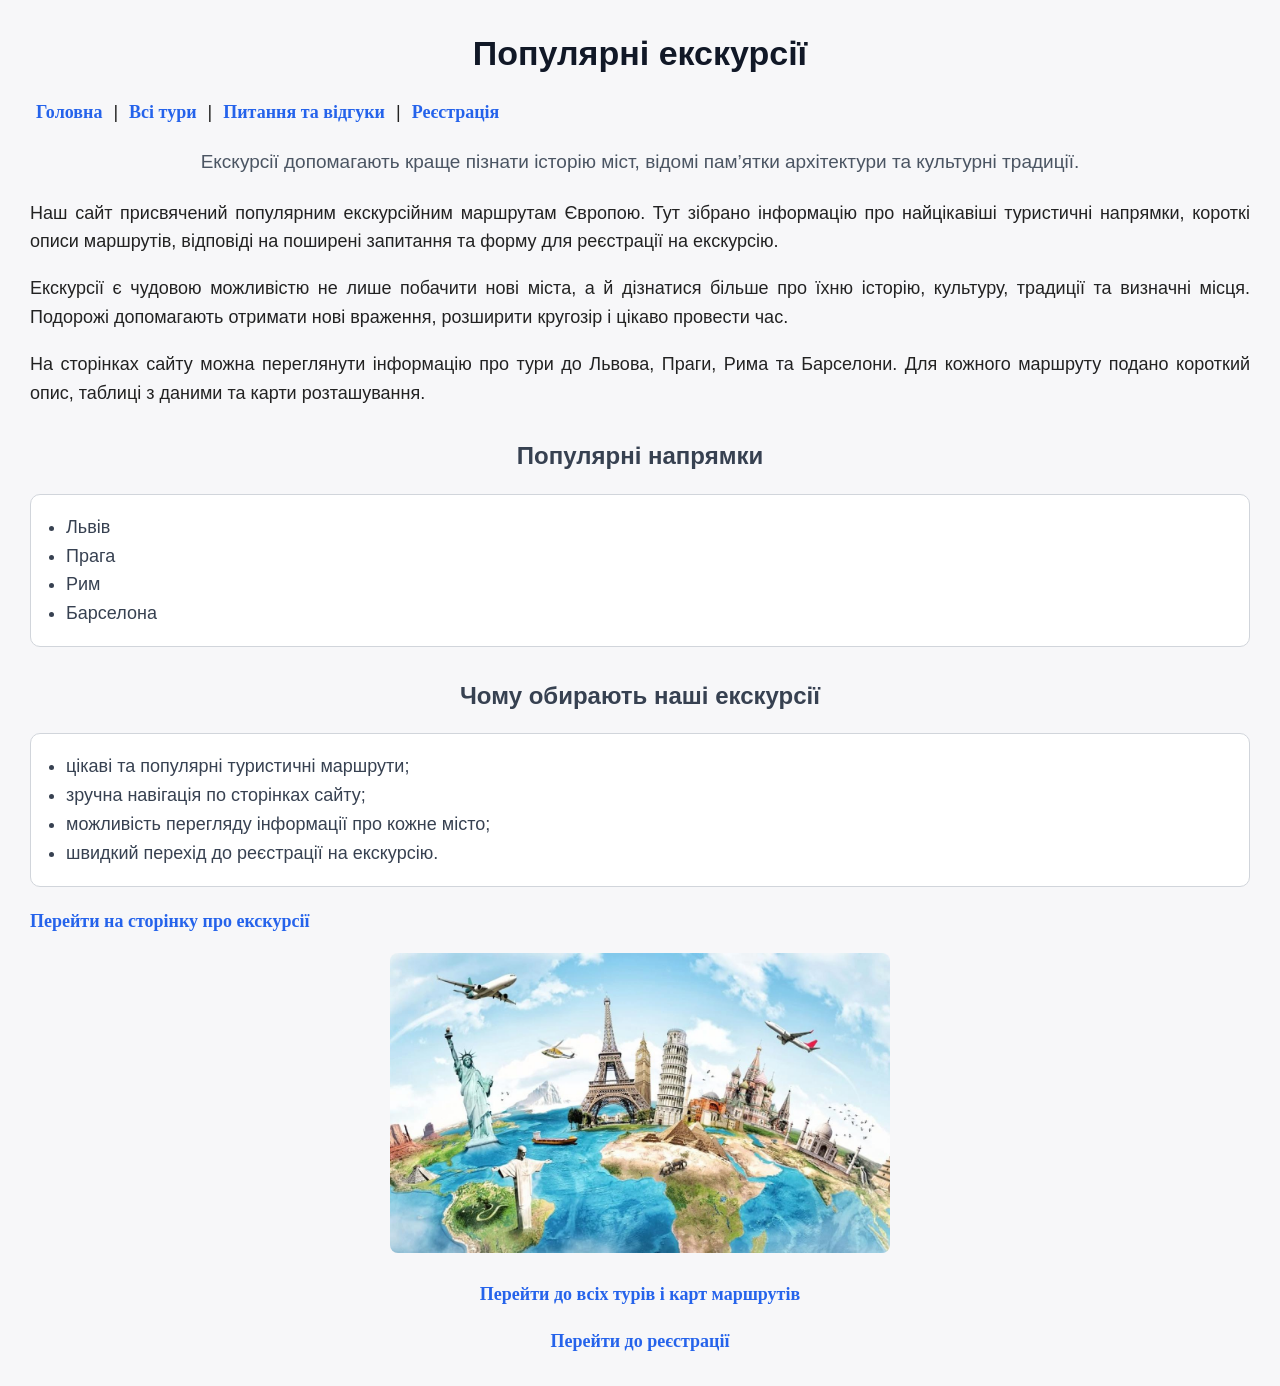
<file: index.html>
<!DOCTYPE html>
<html lang="uk">
<head>
    <meta charset="UTF-8">
    <meta name="viewport" content="width=device-width, initial-scale=1.0">
    <meta name="author" content="Рева Дарина ІА-43">
    <title>Екскурсії</title>
    <link rel="stylesheet" type="text/css" href="style.css">
    <style>
        a {
            color: red;
        }
    </style>
</head>
<body>
    <h1 id="main-title">Популярні екскурсії</h1>
    <p>
    <a href="index.html" class="menu-link">Головна</a> |
    <a href="tours.html" class="menu-link">Всі тури</a> |
    <a href="faq.html" class="menu-link">Питання та відгуки</a> |
    <a href="register.html" class="menu-link">Реєстрація</a>
    </p>
    
    <p class="unique-paragraph" style="text-align: center;">
        Екскурсії допомагають краще пізнати історію міст, відомі пам’ятки архітектури та культурні традиції.
    </p>

    <p>
        Наш сайт присвячений популярним екскурсійним маршрутам Європою. Тут зібрано інформацію про найцікавіші туристичні напрямки, короткі описи маршрутів, відповіді на поширені запитання та форму для реєстрації на екскурсію.
    </p>

    <p>
        Екскурсії є чудовою можливістю не лише побачити нові міста, а й дізнатися більше про їхню історію, культуру, традиції та визначні місця. Подорожі допомагають отримати нові враження, розширити кругозір і цікаво провести час.
    </p>

    <p>
        На сторінках сайту можна переглянути інформацію про тури до Львова, Праги, Рима та Барселони. Для кожного маршруту подано короткий опис, таблиці з даними та карти розташування.
    </p>
    
    <h2>Популярні напрямки</h2>

    <ul>
       <li>Львів</li>
       <li>Прага</li>
       <li>Рим</li>
       <li>Барселона</li>
    </ul>

    <h2>Чому обирають наші екскурсії</h2>

    <ul>
        <li>цікаві та популярні туристичні маршрути;</li>
        <li>зручна навігація по сторінках сайту;</li>
        <li>можливість перегляду інформації про кожне місто;</li>
        <li>швидкий перехід до реєстрації на екскурсію.</li>
    </ul>
    
    <p>
    <a href="https://uk.wikipedia.org/wiki/Екскурсія" target="_blank">
    Перейти на сторінку про екскурсії
    </a>
    </p>
    
    <p style="text-align: center;">
        <img src="images/travel.jpeg" width="500" height="300" alt="Подорожі Європою">
    </p>

    <p style="text-align: center;">
        <a href="tours.html">Перейти до всіх турів і карт маршрутів</a>
    </p>

    <p style="text-align: center;">
        <a href="register.html">Перейти до реєстрації</a>
    </p>
        
</body>
</html>
</file>
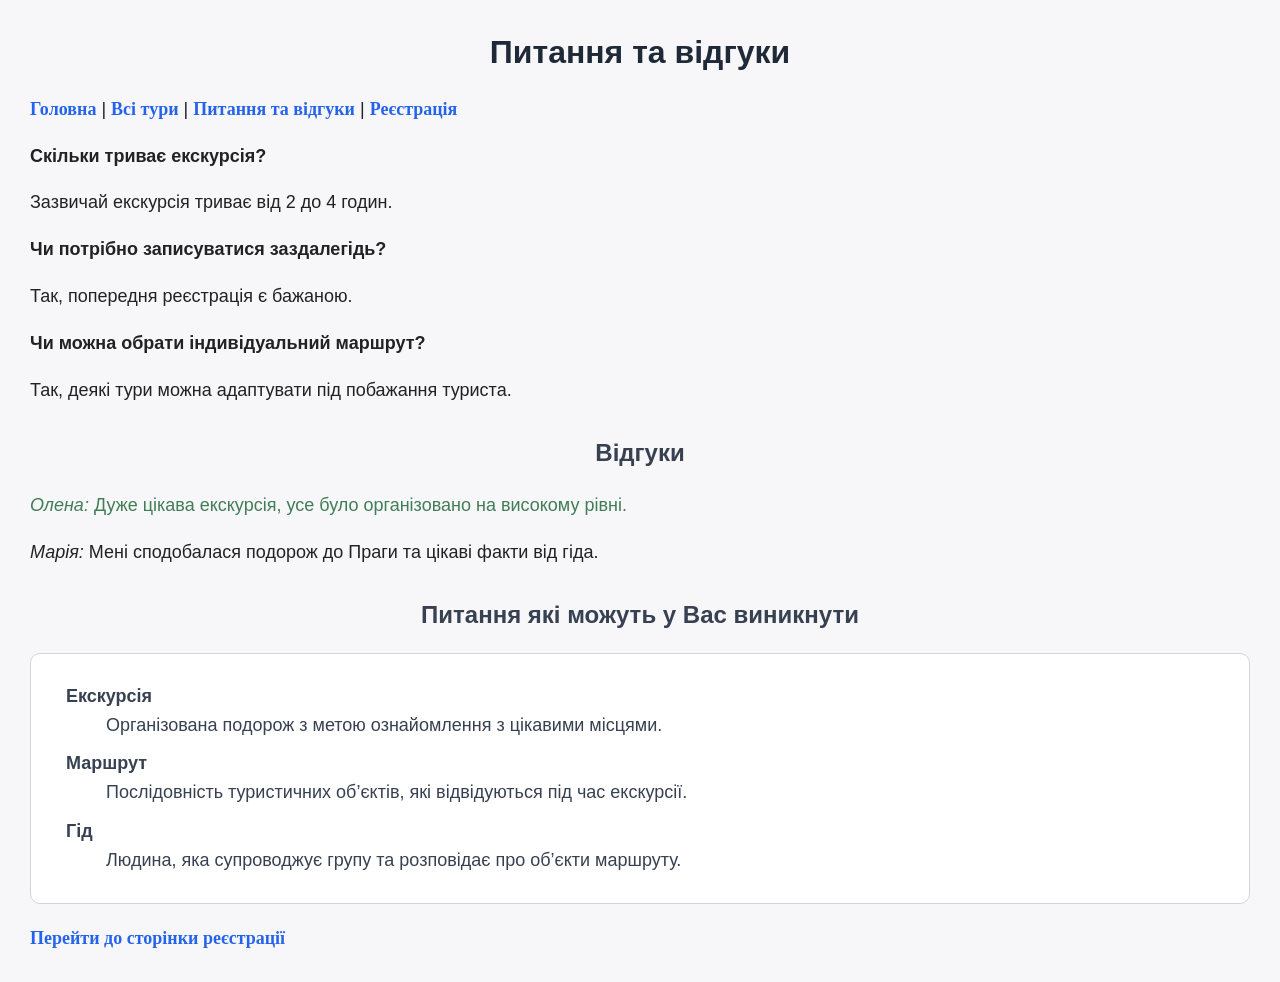
<file: faq.html>
<!DOCTYPE html>
<html lang="uk">
<head>
    <meta charset="UTF-8">
    <meta name="viewport" content="width=device-width, initial-scale=1.0">
    <meta name="author" content="Рева Дарина ІА-43">
    <title>Питання та відгуки</title>
    <link rel="stylesheet" type="text/css" href="style.css">
</head>
<body>
    <h1>Питання та відгуки</h1>
    <p>
    <a href="index.html">Головна</a> |
    <a href="tours.html">Всі тури</a> |
    <a href="faq.html">Питання та відгуки</a> |
    <a href="register.html">Реєстрація</a>
    </p>
    
    <p><b>Скільки триває екскурсія?</b></p>
    <p>Зазвичай екскурсія триває від 2 до 4 годин.</p>
    
    <p><b>Чи потрібно записуватися заздалегідь?</b></p>
    <p>Так, попередня реєстрація є бажаною.</p>
    
    <p><b>Чи можна обрати індивідуальний маршрут?</b></p>
    <p>Так, деякі тури можна адаптувати під побажання туриста.</p>
    
    <h2>Відгуки</h2>
    
    <p><i>Олена:</i> Дуже цікава екскурсія, усе було організовано на високому рівні.</p>
    <p><i>Марія:</i> Мені сподобалася подорож до Праги та цікаві факти від гіда.</p>

    <h2>Питання які можуть у Вас виникнути</h2>
    
    <dl>
        <dt>Екскурсія</dt>
        <dd>Організована подорож з метою ознайомлення з цікавими місцями.</dd>
    
        <dt>Маршрут</dt>
        <dd>Послідовність туристичних об’єктів, які відвідуються під час екскурсії.</dd>
    
        <dt>Гід</dt>
        <dd>Людина, яка супроводжує групу та розповідає про об’єкти маршруту.</dd>
    </dl>
        
    <p>
    <a href="register.html">Перейти до сторінки реєстрації</a>
    </p>
    </body>
</html>
</file>
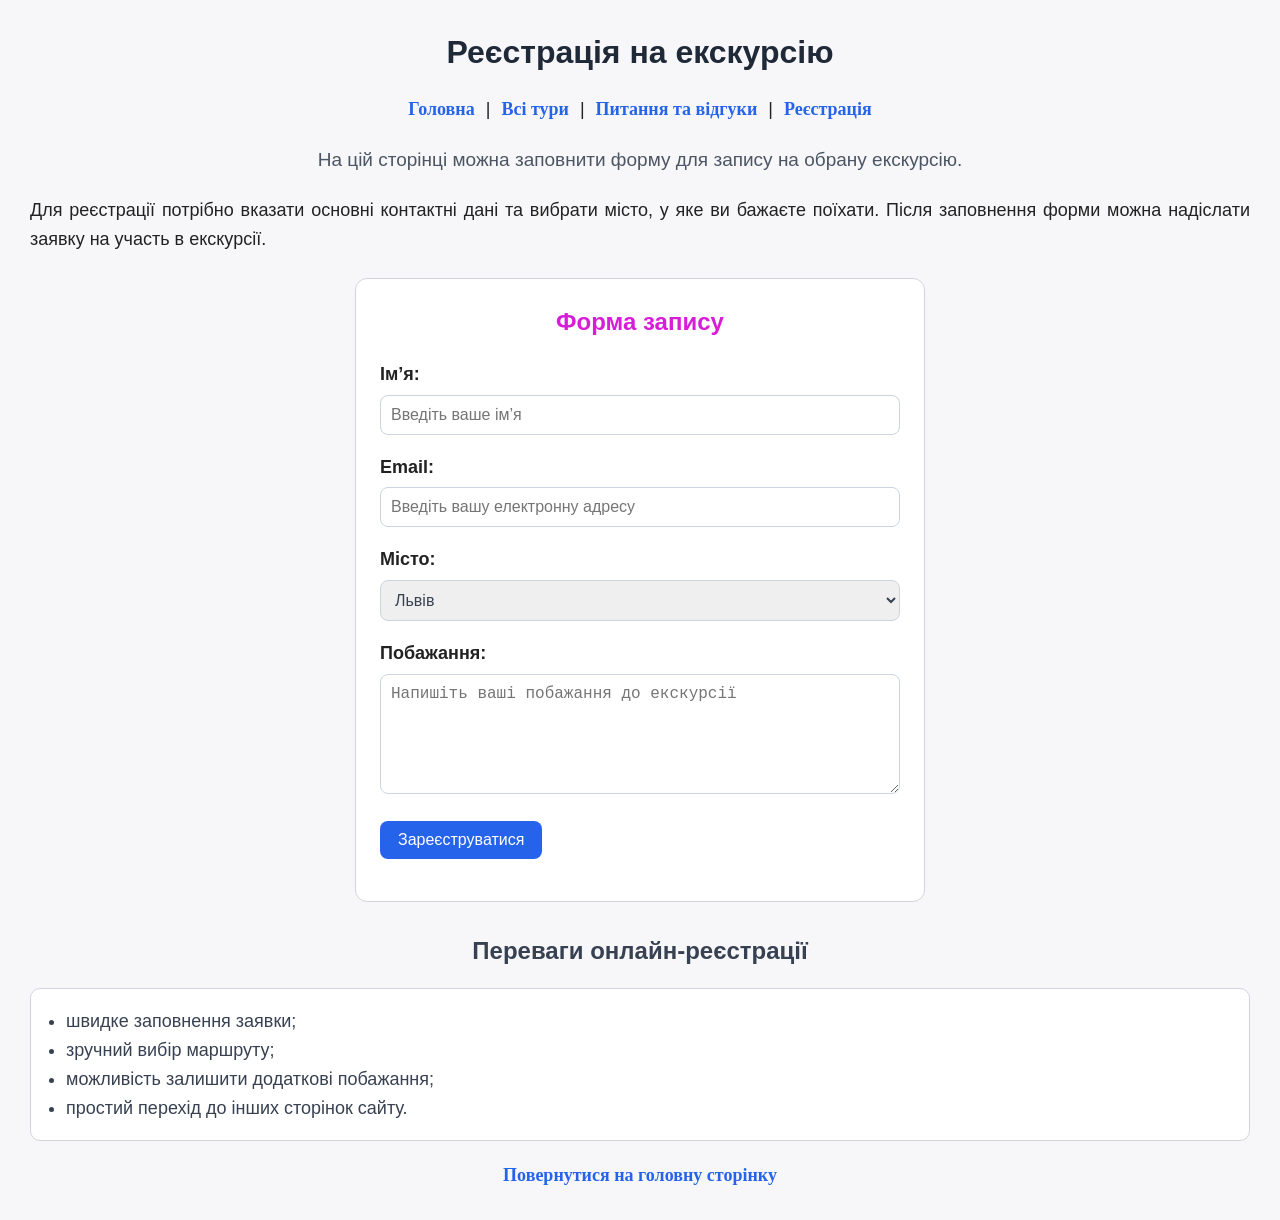
<file: register.html>
<!DOCTYPE html>
<html lang="uk">
<head>
    <meta charset="UTF-8">
    <meta name="viewport" content="width=device-width, initial-scale=1.0">
    <meta name="author" content="Рева Дарина ІА-43">
    <title>Реєстрація</title>
    <link rel="stylesheet" type="text/css" href="style.css">
</head>
<body>
    <h1>Реєстрація на екскурсію</h1>

    <p style="text-align: center;">
        <a href="index.html" class="menu-link">Головна</a> |
        <a href="tours.html" class="menu-link">Всі тури</a> |
        <a href="faq.html" class="menu-link">Питання та відгуки</a> |
        <a href="register.html" class="menu-link">Реєстрація</a>
    </p>

    <p class="unique-paragraph" style="text-align: center;">
        На цій сторінці можна заповнити форму для запису на обрану екскурсію.
    </p>

    <p>
        Для реєстрації потрібно вказати основні контактні дані та вибрати місто, у яке ви бажаєте поїхати. Після заповнення форми можна надіслати заявку на участь в екскурсії.
    </p>

    <div class="form-card">
        <h2>Форма запису</h2>

        <form>
            <p>
                <label for="name"><b>Ім’я:</b></label><br>
                <input type="text" id="name" name="name" placeholder="Введіть ваше ім’я">
            </p>

            <p>
                <label for="email"><b>Email:</b></label><br>
                <input type="email" id="email" name="email" placeholder="Введіть вашу електронну адресу">
            </p>

            <p>
                <label for="city"><b>Місто:</b></label><br>
                <select id="city" name="city">
                    <option>Львів</option>
                    <option>Прага</option>
                    <option>Рим</option>
                    <option>Барселона</option>
                </select>
            </p>

            <p>
                <label for="comment"><b>Побажання:</b></label><br>
                <textarea id="comment" name="comment" rows="5" placeholder="Напишіть ваші побажання до екскурсії"></textarea>
            </p>

            <p>
                <input type="submit" value="Зареєструватися">
            </p>
        </form>
    </div>

    <h2>Переваги онлайн-реєстрації</h2>

    <ul>
        <li>швидке заповнення заявки;</li>
        <li>зручний вибір маршруту;</li>
        <li>можливість залишити додаткові побажання;</li>
        <li>простий перехід до інших сторінок сайту.</li>
    </ul>

    <p style="text-align: center;">
        <a href="index.html">Повернутися на головну сторінку</a>
    </p>
</body>
</html>
</file>
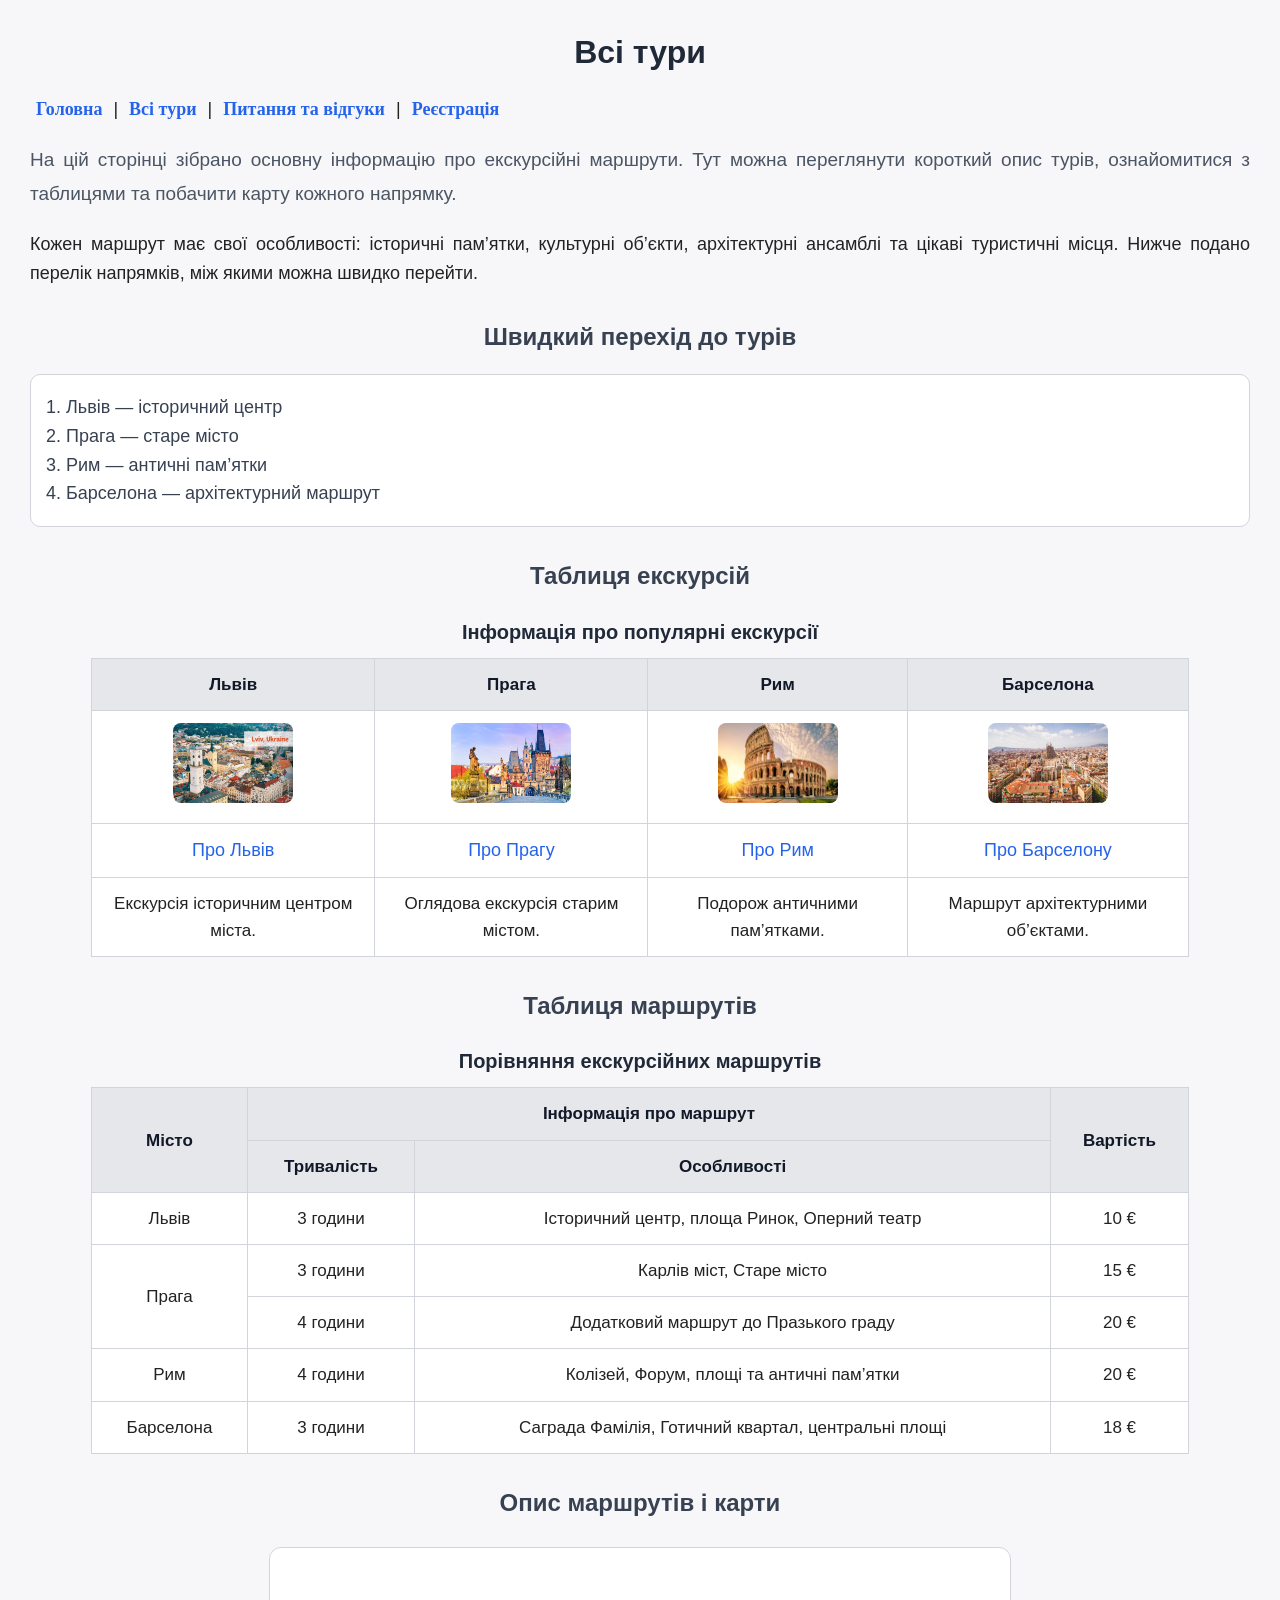
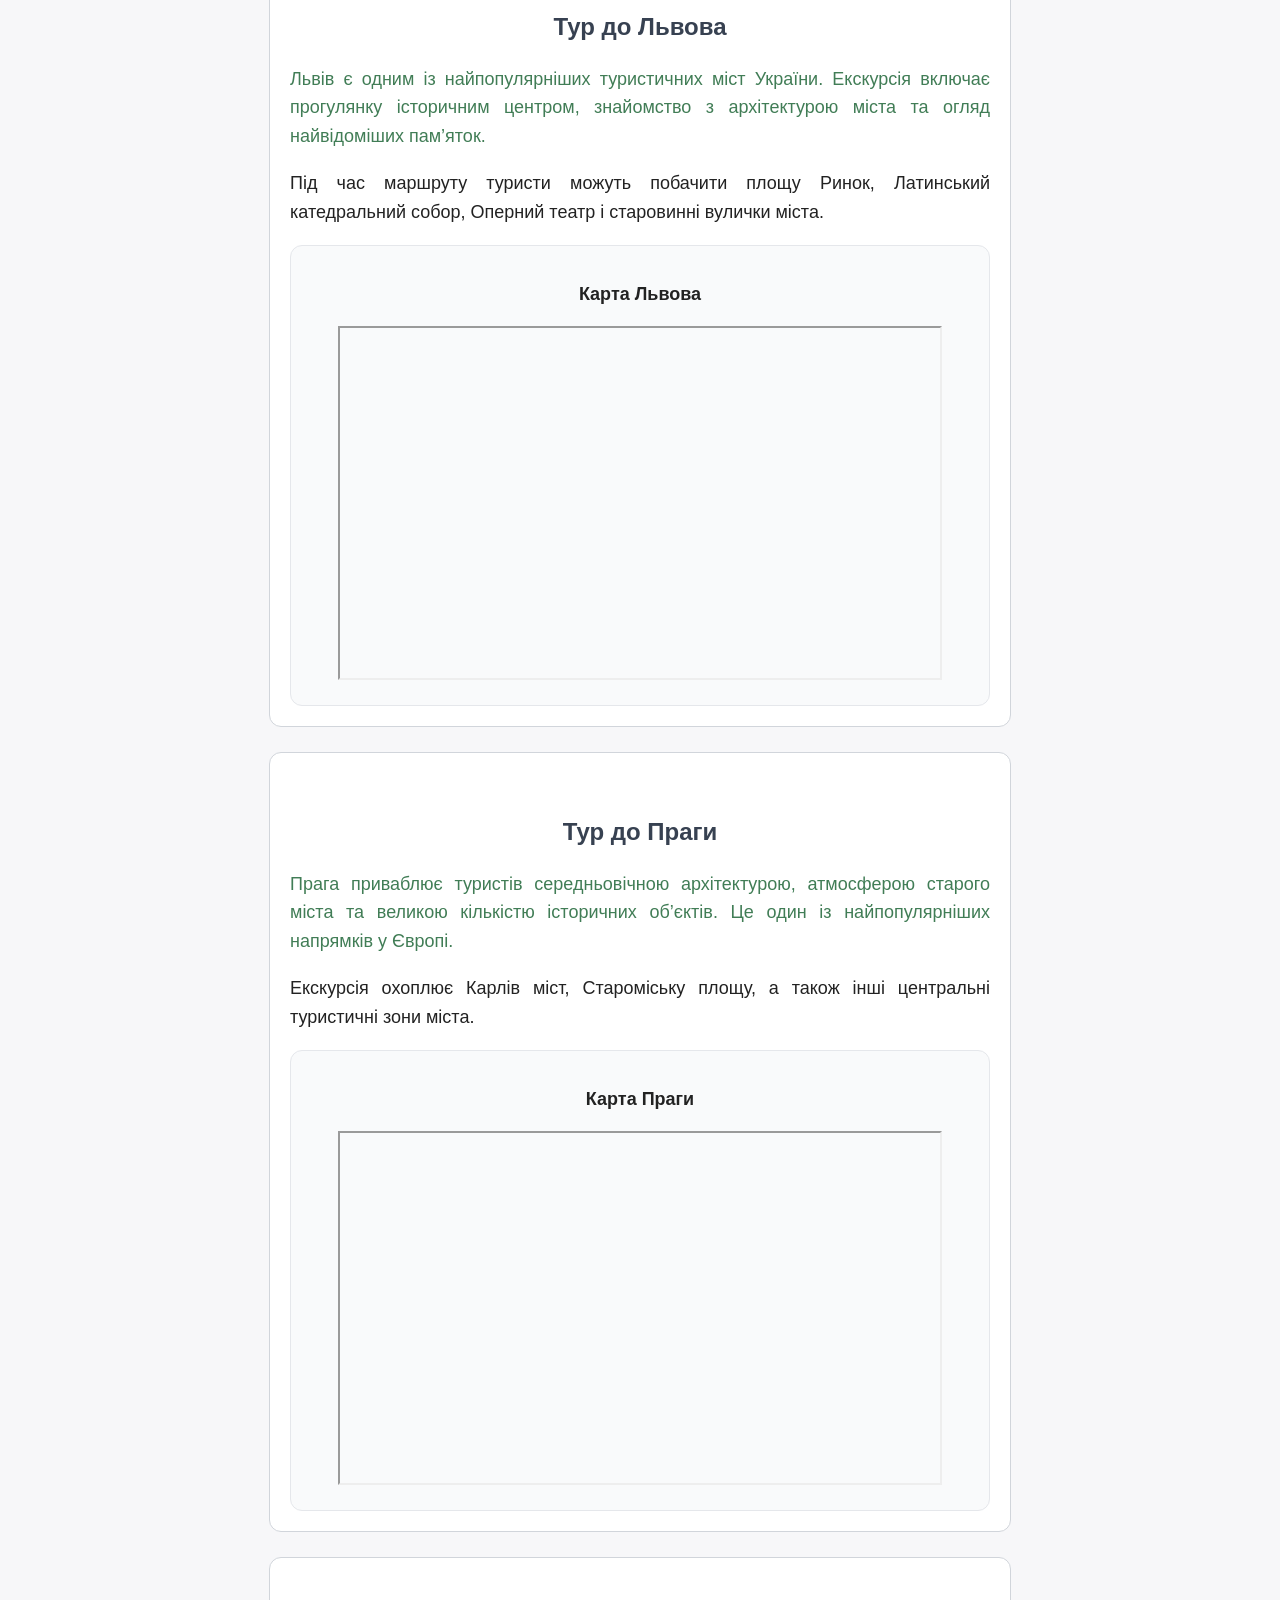
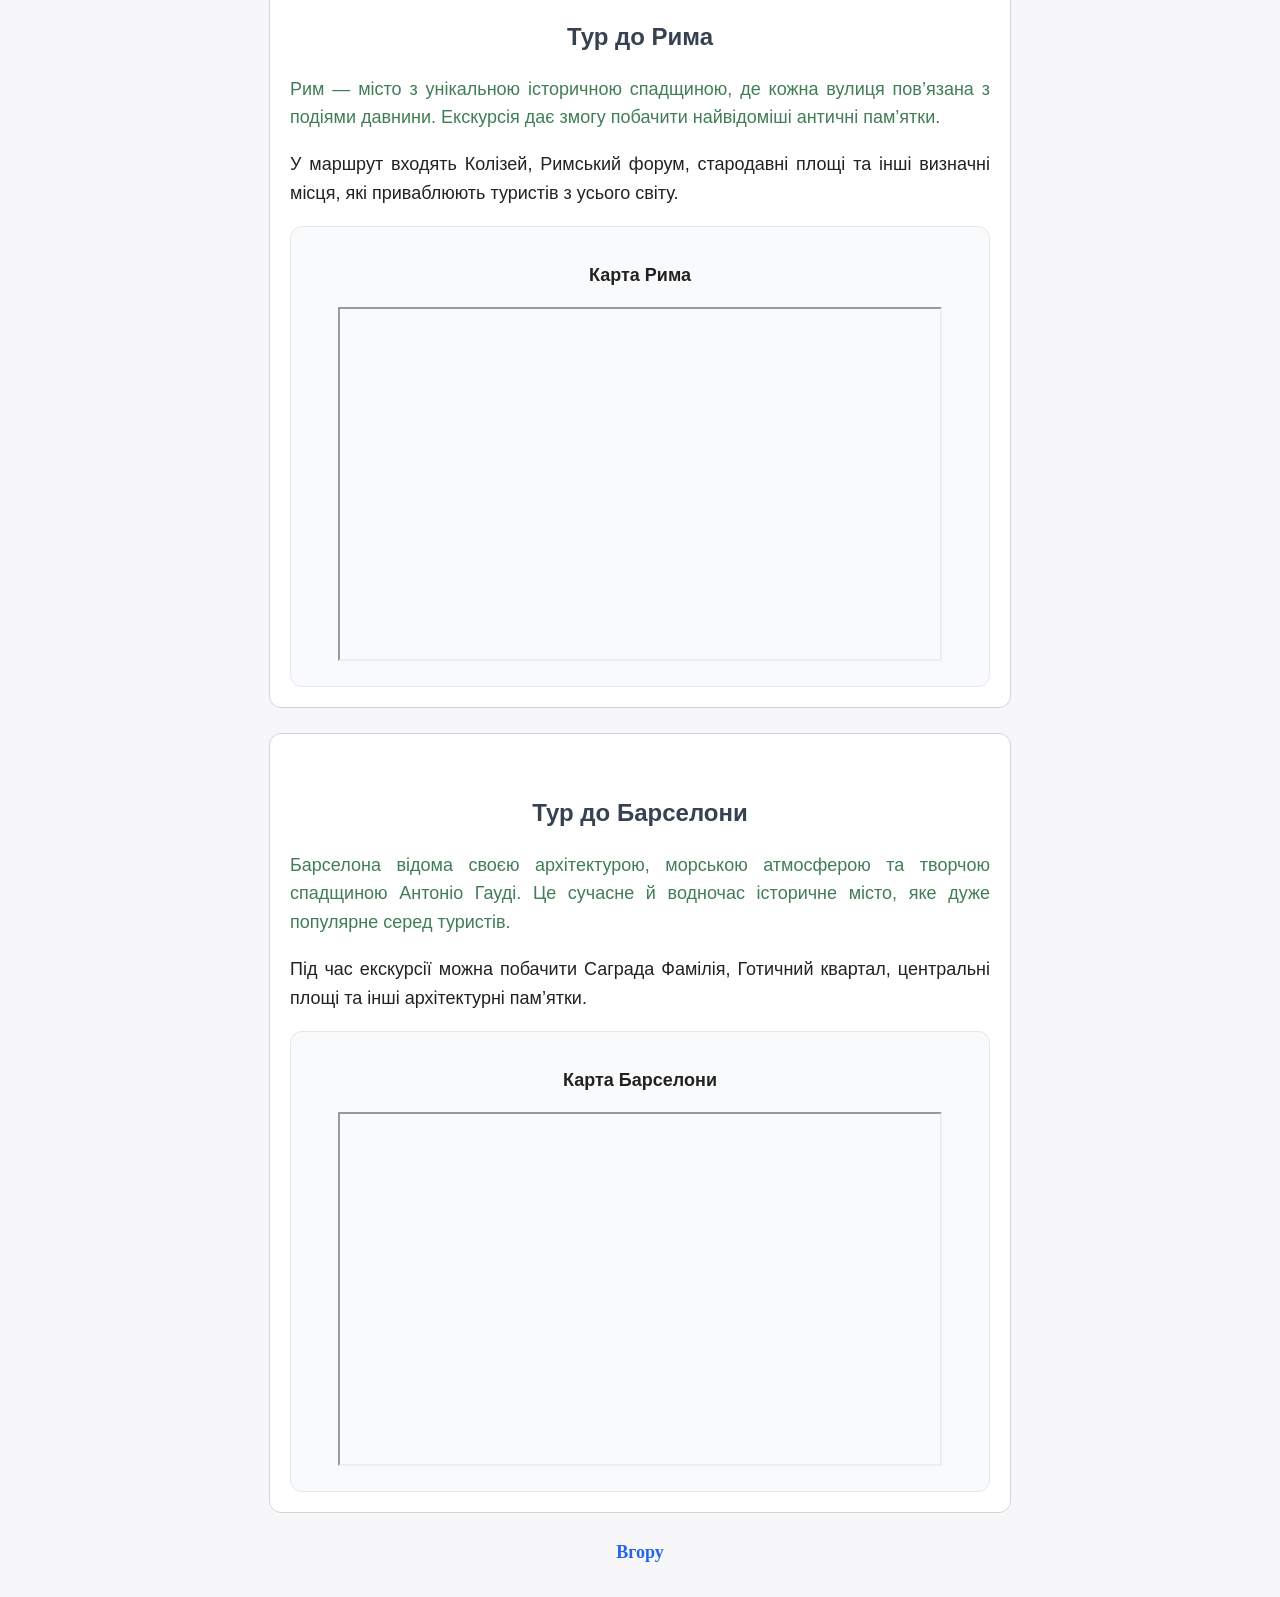
<file: tours.html>
<!DOCTYPE html>
<html lang="uk">
<head>
    <meta charset="UTF-8">
    <meta name="viewport" content="width=device-width, initial-scale=1.0">
    <meta name="author" content="Рева Дарина ІА-43">
    <title>Всі тури</title>
    <link rel="stylesheet" type="text/css" href="style.css">
</head>
<body>
    <a id="top"></a>

    <h1>Всі тури</h1>

    <p>
    <a href="index.html" class="menu-link">Головна</a> |
    <a href="tours.html" class="menu-link">Всі тури</a> |
    <a href="faq.html" class="menu-link">Питання та відгуки</a> |
    <a href="register.html" class="menu-link">Реєстрація</a>
    </p>
    
    <p class="unique-paragraph">
        На цій сторінці зібрано основну інформацію про екскурсійні маршрути. Тут можна переглянути короткий опис турів, ознайомитися з таблицями та побачити карту кожного напрямку.
    </p>

    <p>
        Кожен маршрут має свої особливості: історичні пам’ятки, культурні об’єкти, архітектурні ансамблі та цікаві туристичні місця. Нижче подано перелік напрямків, між якими можна швидко перейти.
    </p>

    <h2>Швидкий перехід до турів</h2>
    
    <ol>
       <li>Львів — історичний центр</li>
       <li>Прага — старе місто</li>
       <li>Рим — античні пам’ятки</li>
       <li>Барселона — архітектурний маршрут</li>
    </ol>
    
    <h2 id="main-table">Таблиця екскурсій</h2>

    <table>
        <caption><b>Інформація про популярні екскурсії</b></caption>
    
        <tr>
            <th>Львів</th>
            <th>Прага</th>
            <th>Рим</th>
            <th>Барселона</th>
        </tr>
    
        <tr>
                <td><img src="images/lviv.jpeg" width="120" height="80" alt="Львів"></td>
                <td><img src="images/prague.jpg" width="120" height="80" alt="Прага"></td>
                <td><img src="images/rome.jpg" width="120" height="80" alt="Рим"></td>
                <td><img src="images/barcelona.jpeg" width="120" height="80" alt="Барселона"></td>
            </tr>
            <tr>
                <td><a href="https://uk.wikipedia.org/wiki/Львів" target="_blank">Про Львів</a></td>
                <td><a href="https://uk.wikipedia.org/wiki/Прага" target="_blank">Про Прагу</a></td>
                <td><a href="https://uk.wikipedia.org/wiki/Рим" target="_blank">Про Рим</a></td>
                <td><a href="https://uk.wikipedia.org/wiki/Барселона" target="_blank">Про Барселону</a></td>
            </tr>
            <tr>
                <td>Екскурсія історичним центром міста.</td>
                <td>Оглядова екскурсія старим містом.</td>
                <td>Подорож античними пам’ятками.</td>
                <td>Маршрут архітектурними об’єктами.</td>
            </tr>
    </table>

    <h2>Таблиця маршрутів</h2>

    <table cellspacing="6" cellpadding="10">
        <caption><b>Порівняння екскурсійних маршрутів</b></caption>
    
        <colgroup>
            <col span="1">
            <col span="2">
            <col span="1">
        </colgroup>
    
        <tr>
            <th rowspan="2">Місто</th>
            <th colspan="2">Інформація про маршрут</th>
            <th rowspan="2">Вартість</th>
        </tr>
    
        <tr>
            <th>Тривалість</th>
            <th>Особливості</th>
        </tr>
    
        <tr>
            <td>Львів</td>
            <td>3 години</td>
            <td>Історичний центр, площа Ринок, Оперний театр</td>
            <td>10 €</td>
        </tr>
    
        <tr>
            <td rowspan="2">Прага</td>
            <td>3 години</td>
            <td>Карлів міст, Старе місто</td>
            <td>15 €</td>
        </tr>
    
        <tr>
            <td>4 години</td>
            <td>Додатковий маршрут до Празького граду</td>
            <td>20 €</td>
        </tr>
    
        <tr>
            <td>Рим</td>
            <td>4 години</td>
            <td>Колізей, Форум, площі та античні пам’ятки</td>
            <td>20 €</td>
        </tr>

        <tr>
            <td>Барселона</td>
            <td>3 години</td>
            <td>Саграда Фамілія, Готичний квартал, центральні площі</td>
            <td>18 €</td>
        </tr>
    </table>
    <h2>Опис маршрутів і карти</h2>

    <div class="tour-card" id="lviv-tour">
        <h2>Тур до Львова</h2>
        <p>
            Львів є одним із найпопулярніших туристичних міст України. Екскурсія включає прогулянку історичним центром, знайомство з архітектурою міста та огляд найвідоміших пам’яток.
        </p>
        <p>
            Під час маршруту туристи можуть побачити площу Ринок, Латинський катедральний собор, Оперний театр і старовинні вулички міста.
        </p>
        <div class="map-block">
            <p><b>Карта Львова</b></p>
            <iframe
                src="https://www.google.com/maps?q=Львів&hl=uk&output=embed"
                width="600"
                height="350"
                title="Карта Львова">
            </iframe>
        </div>
    </div>

    <div class="tour-card" id="prague-tour">
        <h2>Тур до Праги</h2>
        <p>
            Прага приваблює туристів середньовічною архітектурою, атмосферою старого міста та великою кількістю історичних об’єктів. Це один із найпопулярніших напрямків у Європі.
        </p>
        <p>
            Екскурсія охоплює Карлів міст, Староміську площу, а також інші центральні туристичні зони міста.
        </p>
        <div class="map-block">
            <p><b>Карта Праги</b></p>
            <iframe
                src="https://www.google.com/maps?q=Прага&hl=uk&output=embed"
                width="600"
                height="350"
                title="Карта Праги">
            </iframe>
        </div>
    </div>

    <div class="tour-card" id="rome-tour">
        <h2>Тур до Рима</h2>
        <p>
            Рим — місто з унікальною історичною спадщиною, де кожна вулиця пов’язана з подіями давнини. Екскурсія дає змогу побачити найвідоміші античні пам’ятки.
        </p>
        <p>
            У маршрут входять Колізей, Римський форум, стародавні площі та інші визначні місця, які приваблюють туристів з усього світу.
        </p>
        <div class="map-block">
            <p><b>Карта Рима</b></p>
            <iframe
                src="https://www.google.com/maps?q=Рим&hl=uk&output=embed"
                width="600"
                height="350"
                title="Карта Рима">
            </iframe>
        </div>
    </div>

    <div class="tour-card" id="barcelona-tour">
        <h2>Тур до Барселони</h2>
        <p>
            Барселона відома своєю архітектурою, морською атмосферою та творчою спадщиною Антоніо Гауді. Це сучасне й водночас історичне місто, яке дуже популярне серед туристів.
        </p>
        <p>
            Під час екскурсії можна побачити Саграда Фамілія, Готичний квартал, центральні площі та інші архітектурні пам’ятки.
        </p>
        <div class="map-block">
            <p><b>Карта Барселони</b></p>
            <iframe
                src="https://www.google.com/maps?q=Barcelona,Spain&hl=uk&z=12&output=embed"
                width="600"
                height="350"
                title="Карта Барселони"
                loading="lazy">
            </iframe>
        </div>
    </div>

    <p style="text-align: center;">
        <a href="#top">Вгору</a>
    </p>
</body>
</html>
</file>
<file: style.css>
body {
    background-color: #f7f7f9;
    font-family: Arial, sans-serif;
    font-size: 18px;
    color: #222222;
    line-height: 1.6;
    text-align: justify;
    margin: 30px;
}

h1 {
    color: #1f2937;
    font-size: 32px;
    font-style: normal;
    text-align: center;
    line-height: 1.4;
    margin-bottom: 20px;
}

h2 {
    color: #374151;
    font-size: 24px;
    text-align: center;
    margin-top: 30px;
    margin-bottom: 15px;
}

a {
    /* color: #2563eb; */
    color: #2563eb !important;
    text-decoration: none;
    font-size: 18px;
}

a:hover {
    text-decoration: underline;
}

.menu-link {
    color: #2563eb;
    font-style: normal;
    margin: 0 6px;
}

#main-title {
    color: #111827;
    font-size: 34px;
    text-align: center;
}

.unique-paragraph {
    color: #4b5563;
    font-size: 19px;
    line-height: 1.8;
}

ul, ol, dl {
    background-color: #ffffff;
    color: #374151;
    padding: 18px 35px;
    border: 1px solid #d1d5db;
    border-radius: 10px;
    margin-bottom: 20px;
}

dt {
    font-weight: bold;
    margin-top: 10px;
}

dd {
    margin-bottom: 10px;
}

table {
    width: 90%;
    border-collapse: collapse;
    background-color: #ffffff;
    margin: 20px auto;
    font-size: 17px;
    border: 1px solid #d1d5db;
}

th {
    background-color: #e5e7eb;
    color: #111827;
    padding: 12px;
    border: 1px solid #d1d5db;
    text-align: center;
    vertical-align: middle;
}

td {
    padding: 12px;
    border: 1px solid #d1d5db;
    text-align: center;
    vertical-align: middle;
}

img {
    border-radius: 8px;
}

caption {
    font-size: 20px;
    margin-bottom: 10px;
    color: #1f2937;
}

.tour-card { 
   background-color: #ffffff; 
   border: 1px solid #d1d5db; 
   border-radius: 12px; 
   padding: 20px; 
   margin: 25px auto; 
   width: 700px; 
} 

.map-block { 
   background-color: #f9fafb; 
   border: 1px solid #e5e7eb; 
   border-radius: 12px; 
   padding: 16px; 
   margin-top: 15px; 
   text-align: center; 
} 

.tour-card h2 {
    margin-top: 40px;
}

.form-card {
    background-color: #ffffff;
    border: 1px solid #d1d5db;
    border-radius: 12px;
    padding: 24px;
    margin: 25px auto;
    width: 520px;
}

input[type="text"],
input[type="email"],
select,
textarea {
    width: 100%;
    padding: 10px;
    font-size: 16px;
    color: #374151;
    border: 1px solid #cbd5e1;
    border-radius: 8px;
    box-sizing: border-box;
    margin-top: 6px;
}

input[type="submit"] {
    background-color: #2563eb;
    color: white;
    border: none;
    padding: 10px 18px;
    font-size: 16px;
    border-radius: 8px;
    cursor: pointer;
}

input[type="submit"]:hover {
    background-color: #1d4ed8;
}

textarea {
    width: 100%;
    min-height: 120px;
    padding: 10px;
    font-size: 16px;
    color: #374151;
    border: 1px solid #cbd5e1;
    border-radius: 8px;
    box-sizing: border-box;
    margin-top: 6px;
    resize: vertical;
}

/* Сусідні селектори */

h2 + p {
    color: #417d56;
}

/* Контекстний селектор */

p a {
    font-weight: 600;
    font-family: cursive;
}

/* Дочірній селектор */

.form-card > h2 {
    color: #d81dd8;
    margin-top: 0;
}
</file>
